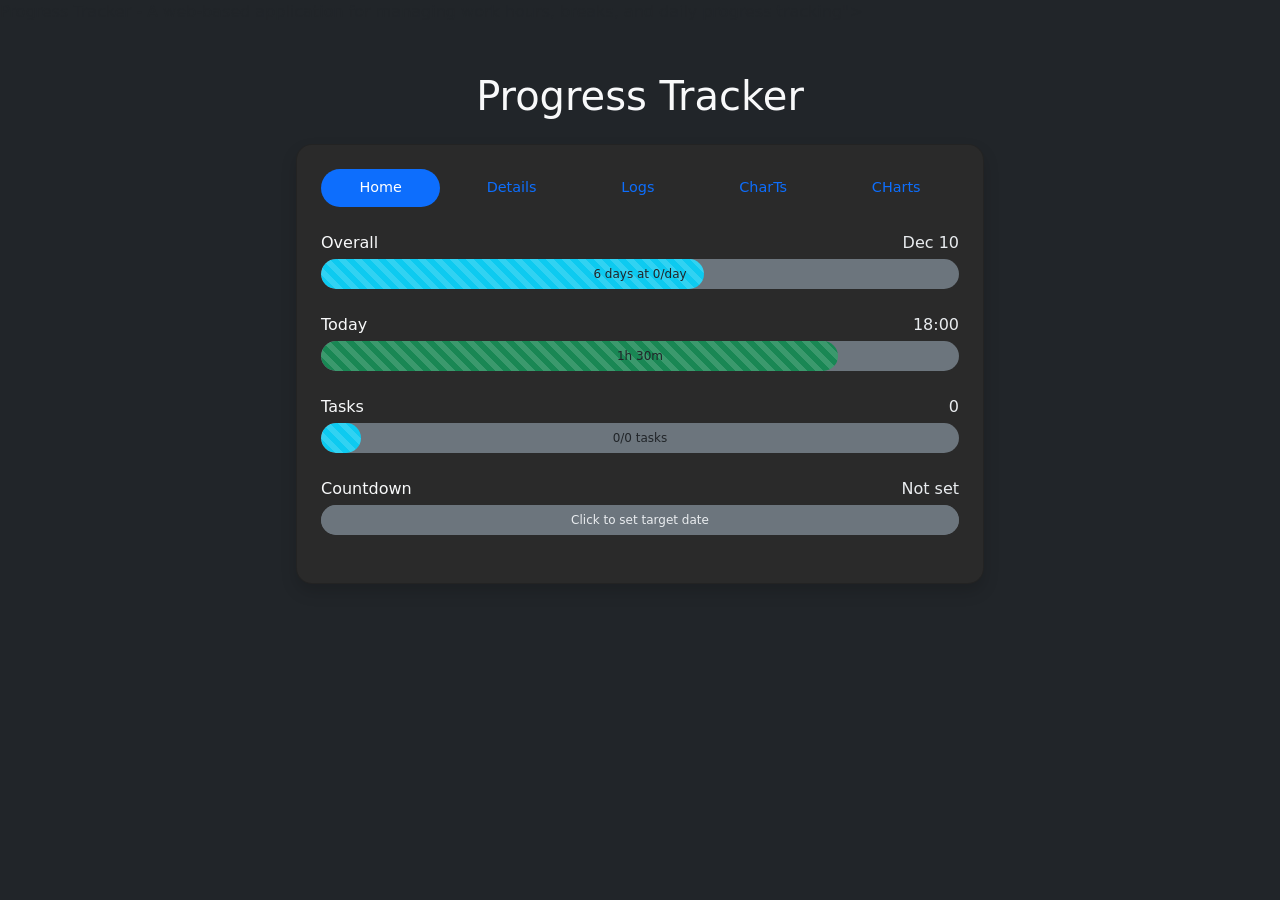
<file: index.html>
<!DOCTYPE html>
<html lang="en">
<head>
    <meta charset="UTF-8">
    <meta name="viewport" content="width=device-width, initial-scale=1.0">
    <meta name="description" content=     <script src="assets/chart-umd.min.js?v=20260116"></script>Progress Tracker - A web-based application for managing work hours, breaks, and daily progress tracking">
    <meta name="keywords" content="progress tracker, work hours, time management, productivity, break tracking">
    <meta name="author" content="Progress Tracker">
    <title>ProgressTracker</title>
    <link rel="stylesheet" href="assets/bootstrap.min.css?v=20260116">
    <link rel="stylesheet" href="css/custom.css?v=20260116">
</head>
<body class="bg-dark">
    <div class="container mt-5 px-2 px-md-5">
        <h1 class="text-center mb-4 text-light">Progress Tracker</h1>
        <div class="row justify-content-center">
            <div class="col-12 col-md-8">
                <div class="card bg-dark text-light shadow rounded-4 mb-4">
                    <div class="card-body p-4">
                        <ul class="nav nav-pills nav-fill mb-4 gap-2" id="myTab" role="tablist">
                            <li class="nav-item" role="presentation">
                                <button class="nav-link active rounded-pill" id="home-tab" data-bs-toggle="tab" data-bs-target="#home" type="button" role="tab" aria-controls="home" aria-selected="true">Home</button>
                            </li>
                            <li class="nav-item" role="presentation">
                                <button class="nav-link rounded-pill" id="details-tab" data-bs-toggle="tab" data-bs-target="#details" type="button" role="tab" aria-controls="details" aria-selected="false">Details</button>
                            </li>
                            <li class="nav-item" role="presentation">
                                <button class="nav-link rounded-pill" id="logs-tab" data-bs-toggle="tab" data-bs-target="#logs" type="button" role="tab" aria-controls="logs" aria-selected="false">Logs</button>
                            </li>
                            <li class="nav-item" role="presentation">
                                <button class="nav-link rounded-pill" id="charts-tab" data-bs-toggle="tab" data-bs-target="#charts" type="button" role="tab" aria-controls="charts" aria-selected="false">CharTs</button>
                            </li>
                            <li class="nav-item" role="presentation">
                                <button class="nav-link rounded-pill" id="charts-history-tab" data-bs-toggle="tab" data-bs-target="#charts-history" type="button" role="tab" aria-controls="charts-history" aria-selected="false">CHarts</button>
                            </li>
                        </ul>
                        <div class="tab-content" id="myTabContent">
                            <div class="tab-pane fade show active" id="home" role="tabpanel" aria-labelledby="home-tab">
                                <div id="progressContainer"></div>
                            </div>
                            <div class="tab-pane fade" id="details" role="tabpanel" aria-labelledby="details-tab">
                                <h3 class="mb-3">Details</h3>
                                
                                <section class="mb-4">
                                    <div class="card bg-dark text-light border-secondary mb-3">
                                        <div class="card-body p-3">
                                            <h5 class="card-title text-light mb-3">Period Information</h5>
                                            <div class="mb-2"><strong>Current date:</strong> <span id="currentDate" class="text-light"></span></div>
                                            <div class="mb-2"><strong>Previous start day:</strong> <span id="previousStartDay" class="text-light"></span></div>
                                            <div class="mb-2"><strong>Next end day:</strong> <span id="nextEndDay" class="text-light"></span></div>
                                            <div class="mb-2"><strong>Remaining days till next end:</strong> <span id="remainingDays" class="text-light">0</span></div>
                                        </div>
                                    </div>

                                    <div class="card bg-dark text-light border-secondary mb-3">
                                        <div class="card-body p-3">
                                            <h5 class="card-title text-light mb-3">💰 Budget Overview</h5>
                                            <div class="row">
                                                <div class="col-6">
                                                    <div class="mb-2"><strong>Started with:</strong> <span id="startingBudget" class="text-light">0</span> RON</div>
                                                    <div class="mb-2"><strong>Current:</strong> <span id="currentBudget" class="text-light">0</span> RON</div>
                                                </div>
                                                <div class="col-6">
                                                    <div class="mb-2"><strong>Total spent:</strong> <span id="totalSpent" class="text-light">0</span> RON</div>
                                                    <div class="mb-2"><strong>Budget/day remaining:</strong> <span id="budgetPerDay" class="text-light">0</span> RON/day</div>
                                                </div>
                                            </div>
                                        </div>
                                    </div>

                                    <div class="card bg-dark text-light border-secondary mb-3">
                                        <div class="card-body p-3">
                                            <h5 class="card-title text-light mb-3">📊 Spending Rate Analysis</h5>
                                            <p class="text-muted small mb-3">Based on weighted average of all update periods (spending ÷ days between updates)</p>
                                            <div class="row">
                                                <div class="col-6">
                                                    <div class="mb-2"><strong>Your daily rate:</strong> <span id="actualDailyRate" class="text-light">0</span> RON/day</div>
                                                    <div class="mb-2"><strong>Target daily rate:</strong> <span id="targetDailyRate" class="text-light">0</span> RON/day</div>
                                                </div>
                                                <div class="col-6">
                                                    <div class="mb-2"><strong>Pace:</strong> <span id="spendingPace" class="text-light">-</span></div>
                                                    <div class="mb-2"><strong>Updates this period:</strong> <span id="updateCount" class="text-light">0</span></div>
                                                </div>
                                            </div>
                                        </div>
                                    </div>

                                    <div class="card bg-dark text-light border-secondary mb-3">
                                        <div class="card-body p-3">
                                            <h5 class="card-title text-light mb-3">🔮 Forecast</h5>
                                            <div class="mb-2"><strong>Budget will last:</strong> <span id="budgetDuration" class="text-light">-</span></div>
                                            <div class="mb-2"><strong>Runs out on:</strong> <span id="forecastEndDate" class="text-light">-</span></div>
                                            <div class="mt-3 p-2 rounded" id="spendingAdvice" style="background-color: rgba(108, 117, 125, 0.2);"></div>
                                        </div>
                                    </div>

                                    <div class="card bg-dark text-light border-secondary mb-4">
                                        <div class="card-body p-3">
                                            <h5 class="card-title text-light mb-3">📈 Best &amp; Worst Periods</h5>
                                            <div class="mb-2"><strong>🏆 Best (lowest rate):</strong> <span id="bestPeriod" class="text-success">-</span></div>
                                            <div class="mb-2"><strong>⚠️ Worst (highest rate):</strong> <span id="worstPeriod" class="text-warning">-</span></div>
                                        </div>
                                    </div>
                                </section>

                                <section>
                                    <h4 class="mb-3">Today's Status</h4>
                                    <div class="card bg-dark text-light border-secondary mb-3">
                                        <div class="card-body p-3">
                                            <h5 class="card-title text-light mb-3">Work Schedule</h5>
                                            <div class="mb-2"><strong>Status:</strong> <span id="todayWorkingDayFlag" class="text-light">Not started</span></div>
                                            <div class="mb-2"><strong>Day started at:</strong> <span id="todayStartTime" class="text-light">Not started</span></div>
                                            <div class="mb-2"><strong>Expected end time:</strong> <span id="expectedEndTime" class="text-light">--:--</span></div>
                                            <div class="mb-2"><strong>Hours remaining:</strong> <span id="remainingHours" class="text-light">0</span></div>
                                        </div>
                                    </div>
                                    
                                    <div class="card bg-dark text-light border-secondary mb-3">
                                        <div class="card-body p-3">
                                            <h5 class="card-title text-light mb-3">Break Information</h5>
                                            <div class="mb-2"><strong>Current break status:</strong> <span id="currentBreakStatus" class="text-light">No break active</span></div>
                                            <div class="mb-2"><strong>Total break duration:</strong> <span id="totalBreakDuration" class="text-light">0m</span></div>
                                            <div class="mb-2"><strong>Number of breaks today:</strong> <span id="breakCount" class="text-light">0</span></div>
                                        </div>
                                    </div>

                                    <div class="card bg-dark text-light border-secondary">
                                        <div class="card-body p-3">
                                            <h5 class="card-title text-light mb-3">Progress</h5>
                                            <div class="mb-2"><strong>Today's progress:</strong> <span id="todayProgress" class="text-light">0%</span></div>
                                            <div class="mb-2"><strong>Working hours:</strong> <span id="todayWorkingHoursFlag" class="text-light">Not in working hours</span></div>
                                        </div>
                                    </div>
                                </section>
                            </div>
                            <div class="tab-pane fade" id="logs" role="tabpanel" aria-labelledby="logs-tab">
                                <div class="d-flex flex-column flex-md-row justify-content-between align-items-start align-items-md-center mb-3 gap-3">
                                    <div class="d-flex gap-2">
                                        <button id="resetLogsBtn" class="btn btn-danger">Reset Logs</button>
                                        <button id="debugDataBtn" class="btn btn-info btn-sm">Debug Data</button>
                                    </div>
                                    <div class="log-filters">
                                        <span class="text-light me-3 d-none d-md-inline">Filter by:</span>
                                        <div class="d-flex flex-wrap gap-3">
                                            <div class="form-check">
                                                <input class="form-check-input" type="checkbox" id="filterBudget" checked>
                                                <label class="form-check-label text-light" for="filterBudget">Budget</label>
                                            </div>
                                            <div class="form-check">
                                                <input class="form-check-input" type="checkbox" id="filterReloads" checked>
                                                <label class="form-check-label text-light" for="filterReloads">Reloads</label>
                                            </div>
                                            <div class="form-check">
                                                <input class="form-check-input" type="checkbox" id="filterClicks" checked>
                                                <label class="form-check-label text-light" for="filterClicks">Clicks</label>
                                            </div>
                                            <div class="form-check">
                                                <input class="form-check-input" type="checkbox" id="filterOther" checked>
                                                <label class="form-check-label text-light" for="filterOther">Other</label>
                                            </div>
                                        </div>
                                    </div>
                                </div>
                                <div id="logsContent" class="mb-3"></div>
                            </div>
                            <div class="tab-pane fade" id="charts" role="tabpanel" aria-labelledby="charts-tab">
                                <div class="alert alert-info mb-3" role="alert">
                                    <strong>📊 Period-Based Analysis:</strong> Each bar represents a period between budget updates. Daily rate = spending ÷ days in that period.
                                </div>
                                <div class="row">
                                    <div class="col-12 mb-4">
                                        <div class="card bg-dark text-light border-secondary">
                                            <div class="card-header">
                                                <h5 class="mb-0">📈 Daily Rate by Update Period</h5>
                                                <small class="text-muted">How much you spent per day between each budget update</small>
                                            </div>
                                            <div class="card-body">
                                                <canvas id="periodRatesChart" width="400" height="250"></canvas>
                                            </div>
                                        </div>
                                    </div>
                                    <div class="col-12 mb-4">
                                        <div class="card bg-dark text-light border-secondary">
                                            <div class="card-header">
                                                <h5 class="mb-0">💰 Budget Timeline</h5>
                                                <small class="text-muted">Budget balance over time with spending periods</small>
                                            </div>
                                            <div class="card-body">
                                                <canvas id="budgetTimelineChart" width="400" height="250"></canvas>
                                            </div>
                                        </div>
                                    </div>
                                    <div class="col-12 mb-4">
                                        <div class="card bg-dark text-light border-secondary">
                                            <div class="card-header">
                                                <h5 class="mb-0">🎯 Pace Gauge</h5>
                                                <small class="text-muted">Are you on track? Your rate vs target rate</small>
                                            </div>
                                            <div class="card-body">
                                                <canvas id="paceGaugeChart" width="400" height="180"></canvas>
                                            </div>
                                        </div>
                                    </div>
                                </div>
                            </div>
                            <div class="tab-pane fade" id="charts-history" role="tabpanel" aria-labelledby="charts-history-tab">
                                <div class="alert alert-info mb-3" role="alert">
                                    <strong>📈 Learn from History:</strong> Identify patterns and areas for improvement. Focus on your weakest scores and high-spending days.
                                </div>
                                <div class="row">
                                    <div class="col-12 mb-4">
                                        <div class="card bg-dark text-light border-secondary">
                                            <div class="card-header">
                                                <h5 class="mb-0">🏆 Performance Scorecard</h5>
                                                <small class="text-muted">Which area needs your attention most?</small>
                                            </div>
                                            <div class="card-body">
                                                <canvas id="performanceScorecardChart" width="400" height="280"></canvas>
                                            </div>
                                        </div>
                                    </div>
                                    <div class="col-12 mb-4">
                                        <div class="card bg-dark text-light border-secondary">
                                            <div class="card-header">
                                                <h5 class="mb-0">📊 Daily Spending Rate & Budget Depletion</h5>
                                                <small class="text-muted">How fast are you depleting the budget? Will it last 15 days?</small>
                                            </div>
                                            <div class="card-body">
                                                <canvas id="spendingPatternChart" width="400" height="250"></canvas>
                                            </div>
                                        </div>
                                    </div>
                                    <div class="col-12 mb-4">
                                        <div class="card bg-dark text-light border-secondary">
                                            <div class="card-header">
                                                <h5 class="mb-0">📉 Efficiency Trendline</h5>
                                                <small class="text-muted">Are you getting better or worse? What changed?</small>
                                            </div>
                                            <div class="card-body">
                                                <canvas id="efficiencyTrendChart" width="400" height="250"></canvas>
                                            </div>
                                        </div>
                                    </div>
                                </div>
                            </div>
                        </div>
                    </div>
                </div>
            </div>
        </div>
        <!-- Today Modal -->
        <div class="modal fade" id="breakModal" tabindex="-1" aria-labelledby="breakModalLabel" aria-hidden="true">
            <div class="modal-dialog">
                <div class="modal-content bg-dark text-light custom-modal-content">
                    <div class="modal-header border-secondary">
                        <h5 class="modal-title" id="breakModalLabel">Today details</h5>
                        <button type="button" class="btn-close btn-close-white" data-bs-dismiss="modal" aria-label="Close"></button>
                    </div>
                    <div class="modal-body">
                        <div id="todayModalContent"></div>
                    </div>
                </div>
            </div>
        </div>

        <!-- Budget Modal -->
        <div class="modal fade" id="budgetModal" tabindex="-1" aria-labelledby="budgetModalLabel" aria-hidden="true">
            <div class="modal-dialog">
                <div class="modal-content bg-dark text-light custom-modal-content">
                    <div class="modal-header border-secondary">
                        <h5 class="modal-title" id="budgetModalLabel">Budget</h5>
                        <button type="button" class="btn-close btn-close-white" data-bs-dismiss="modal" aria-label="Close"></button>
                    </div>
                    <div class="modal-body">
                        <div class="mb-4">
                            <div class="mb-3">
                                <input type="number" class="form-control bg-secondary text-light border-secondary" id="budgetInput" min="0" step="1" placeholder="Budget amount (RON)">
                            </div>
                            <div class="d-flex gap-2 mb-3">
                                <button id="decreaseBudgetBtn" class="btn btn-danger flex-fill">-100 RON</button>
                                <button id="increaseBudgetBtn" class="btn btn-success flex-fill">+100 RON</button>
                            </div>
                        </div>
                        <div id="budgetModalContent"></div>
                    </div>
                </div>
            </div>
        </div>

        <!-- Tasks Modal -->
        <div class="modal fade" id="tasksModal" tabindex="-1" aria-labelledby="tasksModalLabel" aria-hidden="true">
            <div class="modal-dialog">
                <div class="modal-content bg-dark text-light custom-modal-content">
                    <div class="modal-header border-secondary">
                        <h5 class="modal-title" id="tasksModalLabel">Tasks</h5>
                        <button type="button" class="btn-close btn-close-white" data-bs-dismiss="modal" aria-label="Close"></button>
                    </div>
                    <div class="modal-body">
                        <div id="tasksModalContent" class="mb-4"></div>
                        <div class="d-flex gap-2">
                            <input type="text" class="form-control bg-secondary text-light border-secondary" id="taskInput" placeholder="Add new task..." maxlength="200">
                            <button id="addTaskBtn" class="btn btn-sm btn-outline-success" title="Add task" style="min-width: 32px;">+</button>
                        </div>
                    </div>
                </div>
            </div>
        </div>

        <!-- Countdown Modal -->
        <div class="modal fade" id="countdownModal" tabindex="-1" aria-labelledby="countdownModalLabel" aria-hidden="true">
            <div class="modal-dialog">
                <div class="modal-content bg-dark text-light custom-modal-content">
                    <div class="modal-header border-secondary">
                        <h5 class="modal-title" id="countdownModalLabel">Countdown</h5>
                        <button type="button" class="btn-close btn-close-white" data-bs-dismiss="modal" aria-label="Close"></button>
                    </div>
                    <div class="modal-body">
                        <div class="mb-3">
                            <label for="countdownLabelInput" class="form-label">Label</label>
                            <input type="text" class="form-control bg-secondary text-light border-secondary" id="countdownLabelInput" placeholder="e.g., Vacation, Deadline..." maxlength="50">
                        </div>
                        <div class="mb-3">
                            <label for="countdownDateInput" class="form-label">Target Date</label>
                            <input type="date" class="form-control bg-secondary text-light border-secondary" id="countdownDateInput">
                        </div>
                        <div class="d-flex gap-2 mb-4">
                            <button id="setCountdownBtn" class="btn btn-success flex-fill">Set Countdown</button>
                            <button id="clearCountdownBtn" class="btn btn-danger flex-fill">Clear</button>
                        </div>
                        <div id="countdownModalContent"></div>
                    </div>
                </div>
            </div>
        </div>
    </div>
    <!-- Core Dependencies -->
    <script src="assets/bootstrap.bundle.min.js?v=20260116"></script>
    <script src="assets/sql-wasm.js?v=20260116" defer></script>
    <script src="assets/chart-umd.min.js?v=20260116"></script>
    <script src="assets/chartjs-adapter-date-fns.bundle.min.js?v=20260116"></script>
    
    <!-- React Dependencies -->
    <script src="assets/react.development.js?v=20260116"></script>
    <script src="assets/react-dom.development.js?v=20260116"></script>
    <script src="assets/babel.min.js?v=20260116"></script>
    
    <!-- Constants and Configuration -->
    <script src="js/config.js?v=20260116"></script>
    
    <!-- Services -->
    <script src="js/services/UtilsService.js?v=20260116"></script>
    <script src="js/services/DatabaseService.js?v=20260116"></script>
    <script src="js/services/DateCalculationService.js?v=20260116"></script>
    <script src="js/services/ProgressCalculationService.js?v=20260116"></script>
    <script src="js/services/StatisticsService.js?v=20260116"></script>
    <script src="js/services/NotificationService.js?v=20260116"></script>
    <script src="js/services/UIService.js?v=20260116"></script>
    <script src="js/services/EventService.js?v=20260116"></script>
    <script src="js/services/ChartService.js?v=20260116"></script>
    <script src="js/services/CHistoryService.js?v=20260116"></script>
    
    <!-- React Components -->
    <script type="text/babel" data-presets="react" src="js/components/HomeProgressBar.jsx?v=20260116"></script>
    <script type="text/babel" data-presets="react" src="js/components/TodayProgressBar.jsx?v=20260116"></script>
    <script type="text/babel" data-presets="react" src="js/components/TasksProgressBar.jsx?v=20260116"></script>
    <script type="text/babel" data-presets="react" src="js/components/CountdownProgressBar.jsx?v=20260116"></script>
    <script type="text/babel" data-presets="react" src="js/components/ProgressBarRoot.jsx?v=20260116"></script>

    <!-- Controllers -->
    <script src="js/controllers/TabController.js?v=20260116"></script>
    <script src="js/controllers/ProgressController.js?v=20260116"></script>
    <script src="js/controllers/ButtonController.js?v=20260116"></script>
    <script src="js/controllers/ModalController.js?v=20260116"></script>
    <script src="js/controllers/BudgetController.js?v=20260116"></script>
    <script src="js/controllers/TaskController.js?v=20260116"></script>
    <script src="js/controllers/ApplicationController.js?v=20260116"></script>
    
    <!-- Progress Bar Helpers and Main Application -->
    <script src="js/progressBarHelpers.js?v=20260116"></script>
    <script src="js/main.js?v=20260116"></script>
</body>
</html>
</file>
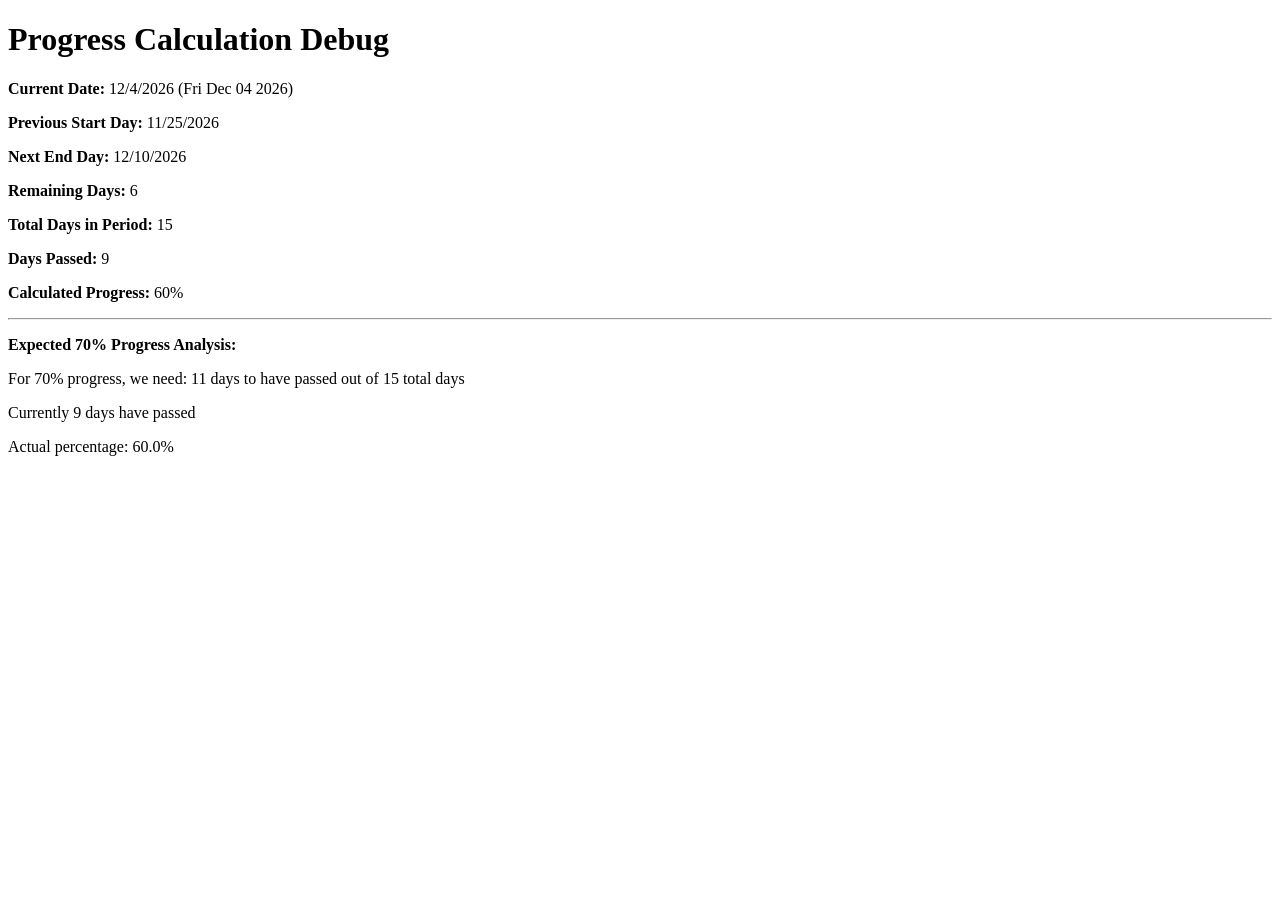
<file: debug_progress.html>
<!DOCTYPE html>
<html>
<head>
    <title>Debug Progress Calculation</title>
</head>
<body>
    <h1>Progress Calculation Debug</h1>
    <div id="output"></div>
    
    <script src="js/config.js"></script>
    <script src="js/services/UtilsService.js"></script>
    <script src="js/services/DateCalculationService.js"></script>
    
    <script>
        const dateService = new DateCalculationService();
        const output = document.getElementById('output');
        
        const now = new Date();
        const prevStart = dateService.computePreviousStartDay();
        const nextEnd = dateService.computeNextEndDay();
        const remainingDays = dateService.computeRemainingDaysUntilNextEnd();
        const progress = dateService.calculateDaysProgress();
        
        // Parse the date strings to get actual dates for calculation
        const [prevMonth, prevDay, prevYear] = prevStart.split('/').map(Number);
        const [nextMonth, nextDay, nextYear] = nextEnd.split('/').map(Number);
        
        const prevStartDate = new Date(prevYear, prevMonth - 1, prevDay);
        const nextEndDate = new Date(nextYear, nextMonth - 1, nextDay);
        
        const totalDays = Math.max(1, Math.ceil((nextEndDate - prevStartDate) / (1000 * 60 * 60 * 24)));
        const daysPassed = totalDays - remainingDays;
        
        output.innerHTML = `
            <p><strong>Current Date:</strong> ${now.toLocaleDateString()} (${now.toDateString()})</p>
            <p><strong>Previous Start Day:</strong> ${prevStart}</p>
            <p><strong>Next End Day:</strong> ${nextEnd}</p>
            <p><strong>Remaining Days:</strong> ${remainingDays}</p>
            <p><strong>Total Days in Period:</strong> ${totalDays}</p>
            <p><strong>Days Passed:</strong> ${daysPassed}</p>
            <p><strong>Calculated Progress:</strong> ${progress}%</p>
            <hr>
            <p><strong>Expected 70% Progress Analysis:</strong></p>
            <p>For 70% progress, we need: ${Math.ceil(totalDays * 0.7)} days to have passed out of ${totalDays} total days</p>
            <p>Currently ${daysPassed} days have passed</p>
            <p>Actual percentage: ${((daysPassed / totalDays) * 100).toFixed(1)}%</p>
        `;
        
        console.log('Debug Info:', {
            now: now.toDateString(),
            prevStart,
            nextEnd,
            remainingDays,
            totalDays,
            daysPassed,
            progress,
            expectedDaysFor70Percent: Math.ceil(totalDays * 0.7)
        });
    </script>
</body>
</html>
</file>
<file: css/custom.css>
/* Custom styles for Progress Tracker - Optimized and Organized */

/* ===== LAYOUT ===== */
.gap-3 {
    gap: 1rem !important;
}

/* ===== NAVIGATION TABS ===== */
.nav-pills {
    display: flex !important;
    flex-wrap: nowrap !important;
    overflow-x: auto !important;
    scrollbar-width: none !important; /* Firefox */
    -ms-overflow-style: none !important; /* IE/Edge */
}

.nav-pills::-webkit-scrollbar {
    display: none !important; /* Chrome/Safari/Opera */
}

.nav-item {
    flex: 1 1 auto !important;
    min-width: 0 !important;
}

.nav-link {
    white-space: nowrap !important;
    padding: 0.5rem 0.75rem !important;
    font-size: 0.9rem !important;
    text-align: center !important;
}

/* Responsive adjustments for very small screens */
@media (max-width: 400px) {
    .nav-link {
        padding: 0.5rem 0.5rem !important;
        font-size: 0.85rem !important;
    }
}

/* ===== DETAILS CARDS ===== */
.card {
    transition: all 0.2s ease;
}

.card.bg-dark {
    background-color: #2a2a2a !important;
}

.card .card-title {
    font-size: 1.1rem;
    font-weight: 500;
    margin-bottom: 1rem;
    color: #e9ecef;
}

.card .card-body {
    line-height: 1.5;
}

.card strong {
    color: #adb5bd;
    font-weight: 500;
}

.card span {
    color: #e9ecef;
}

/* ===== MODAL STYLING ===== */
.custom-modal-content {
    border-radius: 16px;
    box-shadow: 0 8px 32px rgba(0,0,0,0.35);
    padding: 0.5rem 0.5rem 1.5rem 0.5rem;
    min-width: 350px;
}

.modal-header {
    border-bottom: 1px solid #444 !important;
    padding-bottom: 0.5rem;
}

.modal-body {
    padding-top: 1.5rem;
    padding-bottom: 1.5rem;
}

/* ===== BUTTON STYLING ===== */
#startEarlyBtn,
#startBreakBtn, 
#endBreakBtn {
    font-weight: 500;
    border-radius: 8px;
    box-shadow: 0 2px 8px rgba(0,0,0,0.10);
}

#startBreakBtn, 
#endBreakBtn {
    min-width: 120px;
}

/* ===== PROGRESS BAR STYLING ===== */
#hoursProgress {
    cursor: pointer;
}

/* ===== BREAK ITEM STYLING ===== */
.break-item {
    background-color: #6c757d !important;
    border-radius: 8px;
    padding: 8px 12px;
    margin-bottom: 8px;
}

.break-item:last-child {
    margin-bottom: 0;
}

/* ===== NOTIFICATION STYLING ===== */
.toast-container {
    position: fixed;
    top: 20px;
    right: 20px;
    z-index: 9999;
    pointer-events: none;
    max-width: 300px;
}

.toast {
    margin-bottom: 8px;
    pointer-events: auto;
    cursor: pointer;
    word-wrap: break-word;
    transition: all 0.3s ease;
}

/* ===== RESPONSIVE DESIGN ===== */
@media (max-width: 500px) {
    .custom-modal-content {
        min-width: unset;
        padding: 0.5rem;
    }
    
    #startBreakBtn, 
    #endBreakBtn {
        min-width: 90px;
    }
    
    .toast-container {
        left: 10px;
        right: 10px;
        max-width: none;
    }
}

/* ===== UTILITY CLASSES ===== */
.text-truncate-2 {
    display: -webkit-box;
    -webkit-line-clamp: 2;
    line-clamp: 2;
    -webkit-box-orient: vertical;
    overflow: hidden;
}

.shadow-sm {
    box-shadow: 0 0.125rem 0.25rem rgba(0, 0, 0, 0.075) !important;
}

.cursor-pointer {
    cursor: pointer !important;
}

/* ===== LOG FILTERS STYLING ===== */
.log-filters {
    display: flex;
    align-items: center;
    flex-wrap: wrap;
}

.log-filters .form-check {
    margin-bottom: 0;
}

.log-filters .form-check-input {
    background-color: #495057;
    border-color: #6c757d;
}

.log-filters .form-check-input:checked {
    background-color: #0d6efd;
    border-color: #0d6efd;
}

.log-filters .form-check-input:focus {
    border-color: #86b7fe;
    box-shadow: 0 0 0 0.25rem rgba(13, 110, 253, 0.25);
}

.log-filters .form-check-label {
    font-size: 0.9rem;
    user-select: none;
    cursor: pointer;
}

/* Responsive log filters */
@media (max-width: 768px) {
    .log-filters {
        width: 100%;
    }
    
    .log-filters .d-flex {
        justify-content: space-between;
        width: 100%;
    }
    
    .log-filters .form-check {
        margin-bottom: 0;
    }
}
</file>
